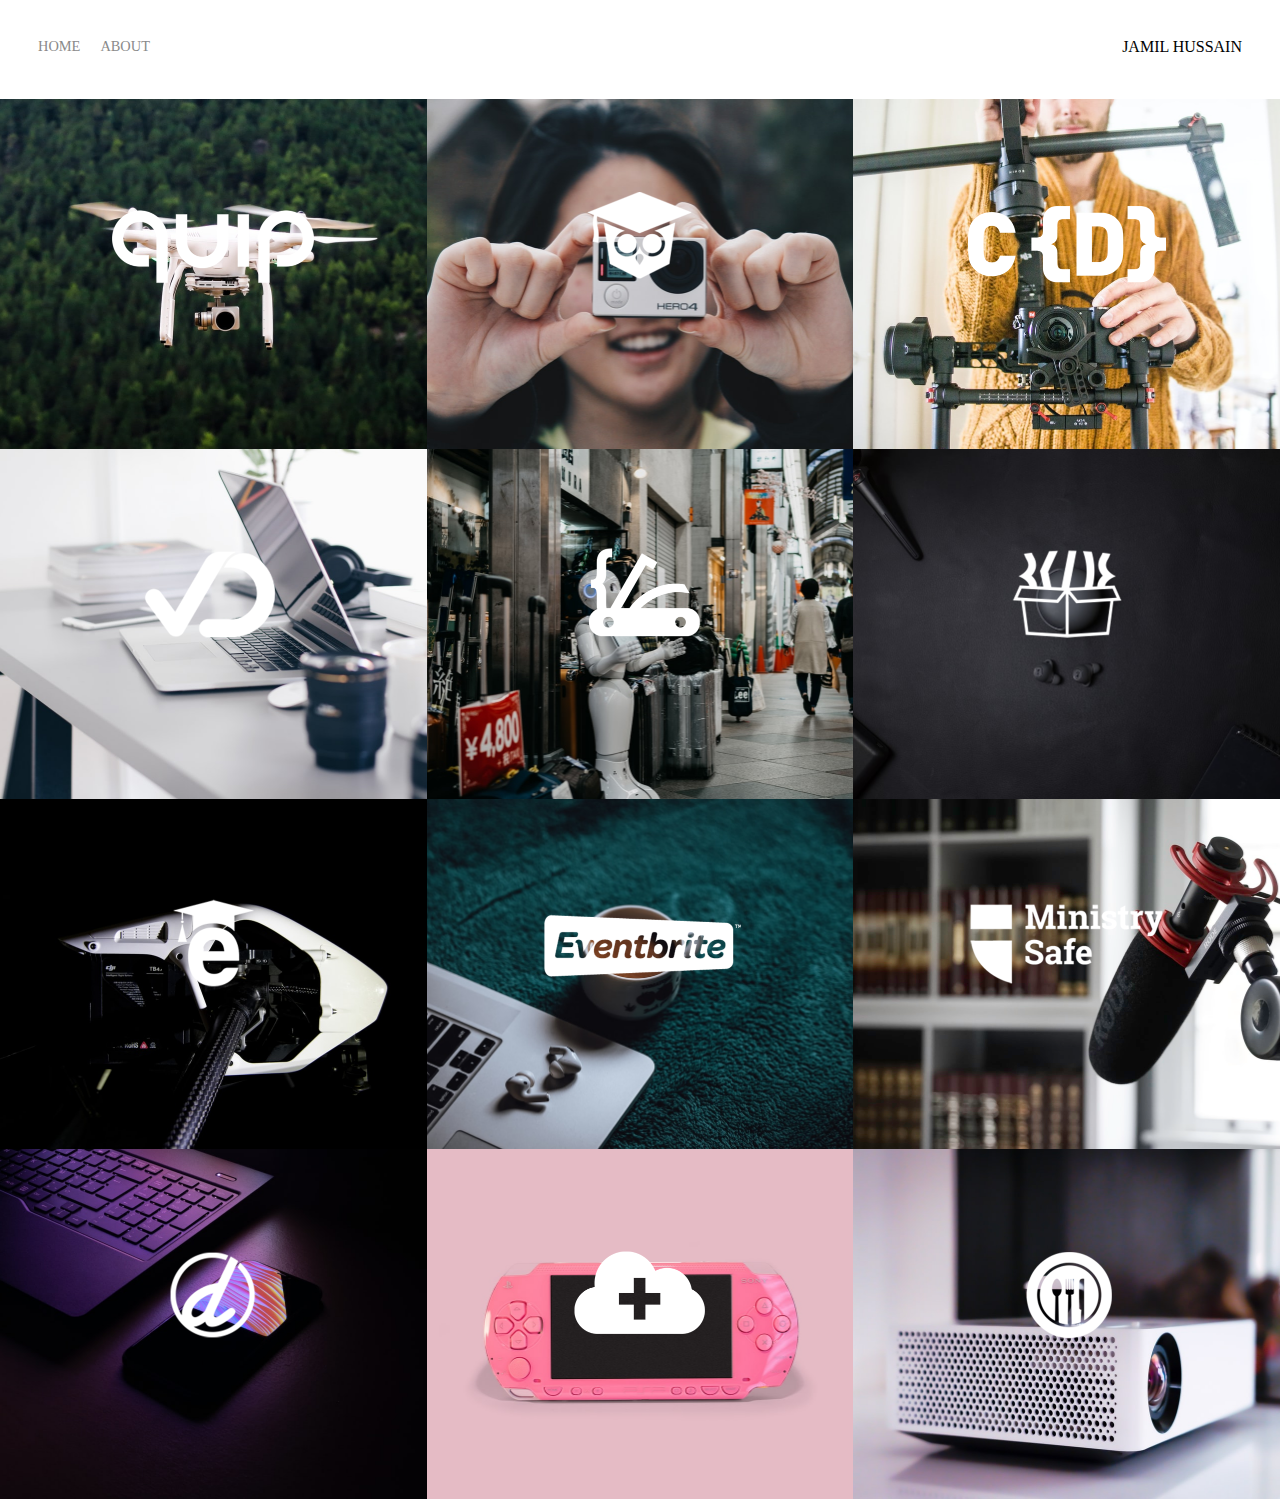
<file: sourceCode/Index.html>
<!DOCTYPE html>
<html lang="en">
  <head>
    <meta charset="UTF-8" />
    <meta name="viewport" content="width=device-width, initial-scale=1.0" />
    <title>Page Title</title>
    <link rel="stylesheet" href="Style.css" />
  </head>
  <body>
    <div class="container">
      <div class="nav-wrapper">
        <div class="left-side">
          <div class="nav-link-wrapper">
            <a href="Index.html">Home</a>
          </div>
          <div class="nav-link-wrapper">
            <a href="About.html">About</a>
          </div>
        </div>
        <div class="rigt-side">
          <div class="brand">
            <div>JAMIL HUSSAIN</div>
          </div>
        </div>
      </div>

      <div class="content-wrapper">
        <div class="portfolio-items-wrapper">
          <div class="portfolio-item-wrapper">
            <div
              class="portfolio-img-background"
              style="background-image: url('../Images/portfolio1.jfif');"
            ></div>
            <div class="img-text-wrapper">
              <div class="logo-wrapper">
                <img src="../Images/logos/quip.png" alt="jamil" />
              </div>
              <div class="subtitle">
                I built the Quip Ecommerce platform, need a Top 25 Inventions by
                Time Magazines in 2016
              </div>
            </div>
          </div>

          <div class="portfolio-item-wrapper">
            <div
              class="portfolio-img-background"
              style="background-image: url('../Images/portfolio2.jfif');"
            ></div>
            <div class="img-text-wrapper">
              <div class="logo-wrapper">
                <img src="../Images/logos/dailysmarty.png" alt="jamil" />
              </div>
              <div class="subtitle">
                Lorem Ipsum is simply dummy text of the printing and typesetting
                industry. Lorem Ipsum has been the industry's standard dummy
                text ever since the 1500s,
              </div>
            </div>
          </div>

          <div class="portfolio-item-wrapper">
            <div
              class="portfolio-img-background"
              style="background-image: url('../Images/portfolio3.jfif');"
            ></div>
            <div class="img-text-wrapper">
              <div class="logo-wrapper">
                <img src="../Images/logos/crondose.png" alt="jamil" />
              </div>
              <div class="subtitle">
                I built the Quip Ecommerce platform, need a Top 25 Inventions by
                Time Magazines in 2016
              </div>
            </div>
          </div>

          <div class="portfolio-item-wrapper">
            <div
              class="portfolio-img-background"
              style="background-image: url('../Images/portfolio4.jfif');"
            ></div>
            <div class="img-text-wrapper">
              <div class="logo-wrapper">
                <img src="../Images/logos/dashtrack.png" alt="jamil" />
              </div>
              <div class="subtitle">
                I built the Quip Ecommerce platform, need a Top 25 Inventions by
                Time Magazines in 2016
              </div>
            </div>
          </div>

          <div class="portfolio-item-wrapper">
            <div
              class="portfolio-img-background"
              style="background-image: url('../Images/portfolio5.jfif');"
            ></div>
            <div class="img-text-wrapper">
              <div class="logo-wrapper">
                <img src="../Images/logos/devcamp.png" alt="jamil" />
              </div>
              <div class="subtitle">
                I built the Quip Ecommerce platform, need a Top 25 Inventions by
                Time Magazines in 2016
              </div>
            </div>
          </div>

          <div class="portfolio-item-wrapper">
            <div
              class="portfolio-img-background"
              style="background-image: url('../Images/portfolio6.jfif');"
            ></div>
            <div class="img-text-wrapper">
              <div class="logo-wrapper">
                <img src="../Images/logos/devtrunk.png" alt="jamil" />
              </div>
              <div class="subtitle">
                I built the Quip Ecommerce platform, need a Top 25 Inventions by
                Time Magazines in 2016
              </div>
            </div>
          </div>

          <div class="portfolio-item-wrapper">
            <div
              class="portfolio-img-background"
              style="background-image: url('../Images/portfolio7.jfif');"
            ></div>
            <div class="img-text-wrapper">
              <div class="logo-wrapper">
                <img src="../Images/logos/edutechional.png" alt="jamil" />
              </div>
              <div class="subtitle">
                I built the Quip Ecommerce platform, need a Top 25 Inventions by
                Time Magazines in 2016
              </div>
            </div>
          </div>

          <div class="portfolio-item-wrapper">
            <div
              class="portfolio-img-background"
              style="background-image: url('../Images/portfolio8.jfif');"
            ></div>
            <div class="img-text-wrapper">
              <div class="logo-wrapper">
                <img src="../Images/logos/eventbrite.png" alt="jamil" />
              </div>
              <div class="subtitle">
                I built the Quip Ecommerce platform, need a Top 25 Inventions by
                Time Magazines in 2016
              </div>
            </div>
          </div>

          <div class="portfolio-item-wrapper">
            <div
              class="portfolio-img-background"
              style="background-image: url('../Images/portfolio9.jfif');"
            ></div>
            <div class="img-text-wrapper">
              <div class="logo-wrapper">
                <img src="../Images/logos/ministry-safe.png" alt="jamil" />
              </div>
              <div class="subtitle">
                I built the Quip Ecommerce platform, need a Top 25 Inventions by
                Time Magazines in 2016
              </div>
            </div>
          </div>

          <div class="portfolio-item-wrapper">
            <div
              class="portfolio-img-background"
              style="background-image: url('../Images/portfolio10.jfif');"
            ></div>
            <div class="img-text-wrapper">
              <div class="logo-wrapper">
                <img src="../Images/logos/open-devos.png" alt="jamil" />
              </div>
              <div class="subtitle">
                I built the Quip Ecommerce platform, need a Top 25 Inventions by
                Time Magazines in 2016
              </div>
            </div>
          </div>

          <div class="portfolio-item-wrapper">
            <div
              class="portfolio-img-background"
              style="background-image: url('../Images/portfolio11.jfif');"
            ></div>
            <div class="img-text-wrapper">
              <div class="logo-wrapper">
                <img src="../Images/logos/shop-hacker.png" alt="jamil" />
              </div>
              <div class="subtitle">
                I built the Quip Ecommerce platform, need a Top 25 Inventions by
                Time Magazines in 2016
              </div>
            </div>
          </div>

          <div class="portfolio-item-wrapper">
            <div
              class="portfolio-img-background"
              style="background-image: url('../Images/portfolio12.jfif');"
            ></div>
            <div class="img-text-wrapper">
              <div class="logo-wrapper">
                <img src="../Images/logos/toastability.png" alt="jamil" />
              </div>
              <div class="subtitle">
                I built the Quip Ecommerce platform, need a Top 25 Inventions by
                Time Magazines in 2016
              </div>
            </div>
          </div>
        </div>
      </div>
    </div>
  </body>
  <script>
    const portfolioItems = document.querySelectorAll('.portfolio-item-wrapper');
    portfolioItems.forEach((i) => {
      i.addEventListener('mouseover', () => {
        i.childNodes[1].classList.add('img-darken');
      });
      i.addEventListener('mouseout', () => {
        i.childNodes[1].classList.remove('img-darken');
      });
    });
  </script>
</html>
</file>
<file: sourceCode/Style.css>
/* Master Styles  */
body {
  margin: 0px;
}

.container {
  display: grid;
  grid-template-columns: 1fr;
}

/* Nav Styles */
.nav-wrapper {
  display: flex;
  justify-content: space-between;
  padding: 38px;
}

.left-side {
  display: flex;
}

.nav-wrapper > .left-side > div {
  margin-right: 20px;
  font-size: 0.9em;
  text-transform: uppercase;
}

.nav-link-wrapper {
  height: 22px;
  border-bottom: 1px solid transparent;
  transition: border-bottom 0.5s;
}

.nav-link-wrapper a {
  color: #8a8a8a;
  text-decoration: none;
  transition: color 0.5s;
}

.nav-link-wrapper:hover {
  border-bottom: 1px solid black;
}

.nav-link-wrapper a:hover {
  color: black;
}

/* Portfolio Styles */
.portfolio-items-wrapper {
  display: grid;
  grid-template-columns: 1fr 1fr 1fr;
}
.portfolio-item-wrapper {
  position: relative;
}
.portfolio-img-background {
  height: 350px;
  width: 100%;
  background-size: cover;
  background-position: center;
  background-repeat: no-repeat;
}

.img-text-wrapper {
  position: absolute;
  top: 0;
  display: flex;
  flex-direction: column;
  justify-content: center;
  align-items: center;
  height: 100%;
  text-align: center;
}
.logo-wrapper img {
  width: 50%;
  padding-bottom: 20px;
}
/* Needs to be more specific with selectors  */

.img-text-wrapper .subtitle {
  transition: 1s;
  font-weight: 600;
  color: transparent;
}

.img-text-wrapper:hover .subtitle {
  font-weight: 600;
  color: white;
}
.img-darken {
  transition: 1s;
  filter: brightness(10%);
}

/* About Page Style */
.two-column-wrapper {
  display: grid;
  grid-template-columns: 1fr 1fr;
}
.profile-image-wrapper img {
  width: 100%;
}
.profile-content-wrapper {
  padding: 30px;
}
.profile-content-wrapper h1 {
  color: lightseagreen;
}
.profile-content-wrapper p {
  text-justify:auto;
}
</file>
